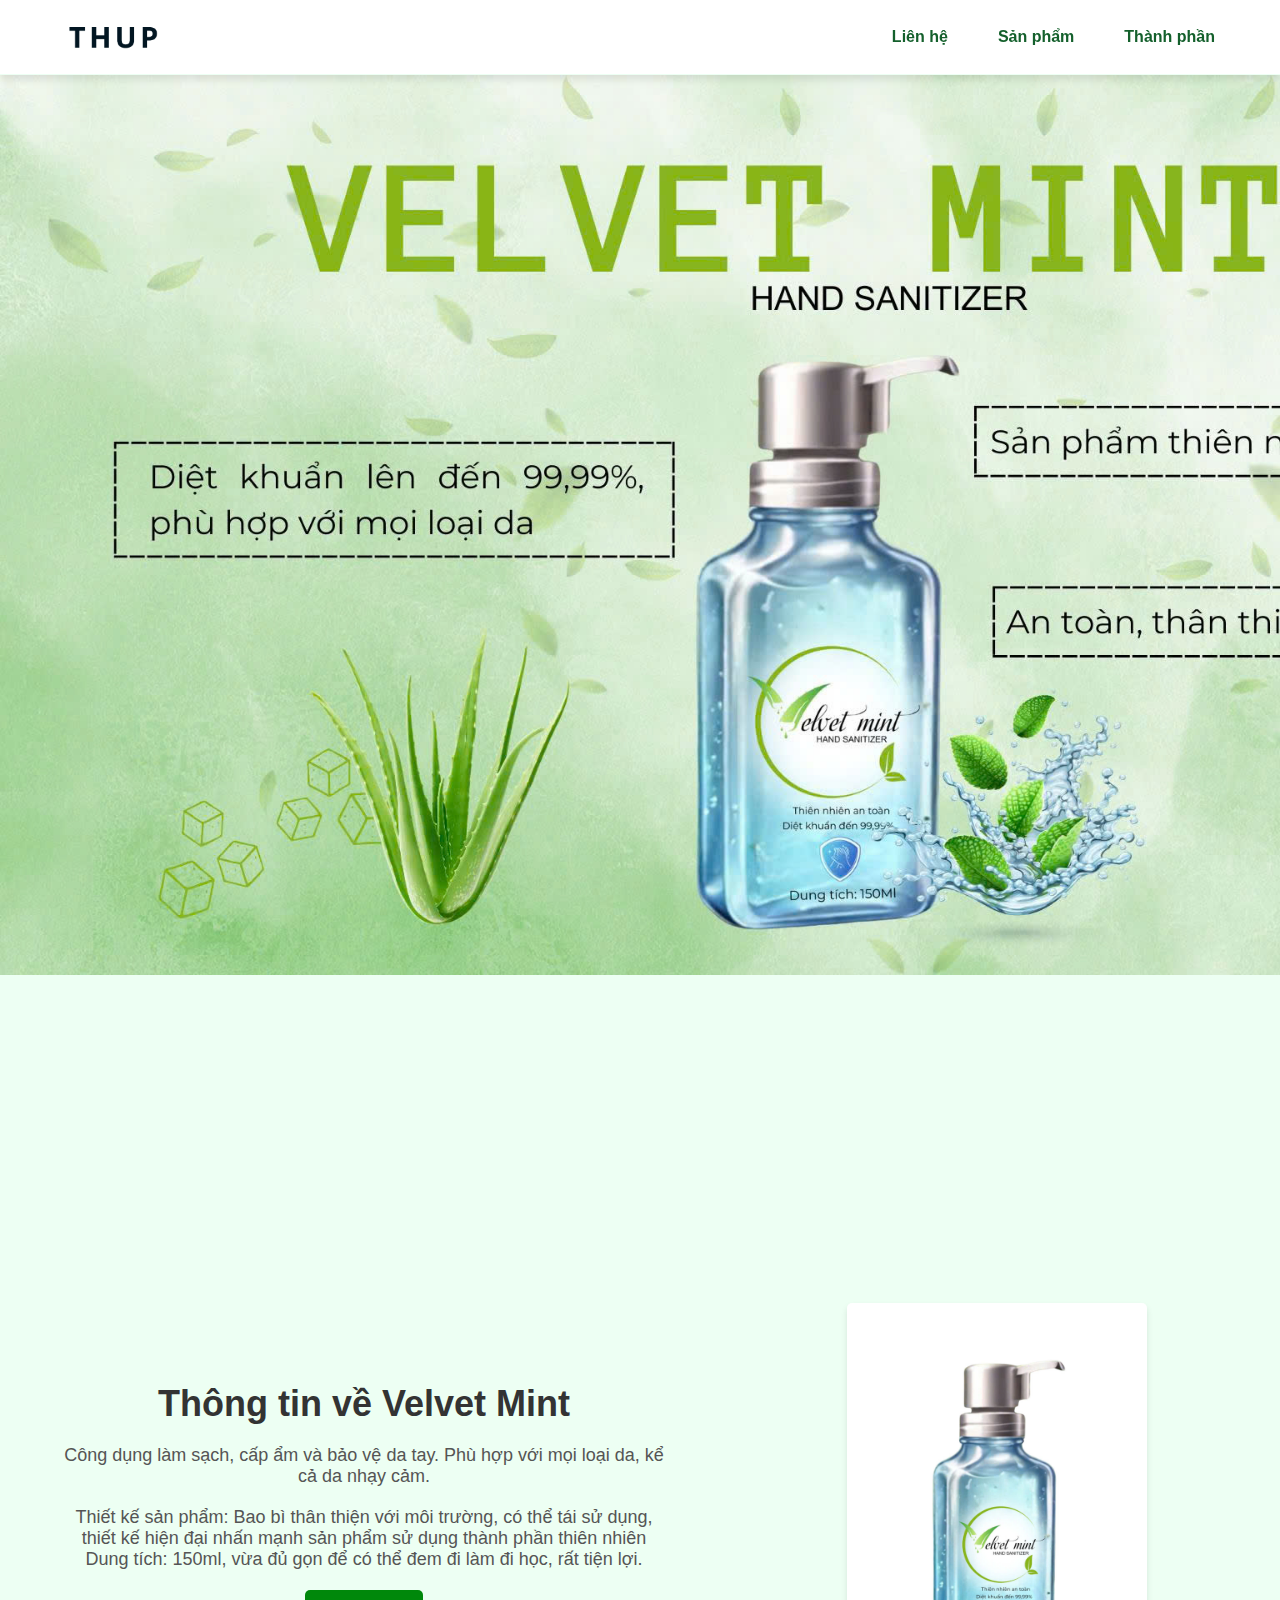
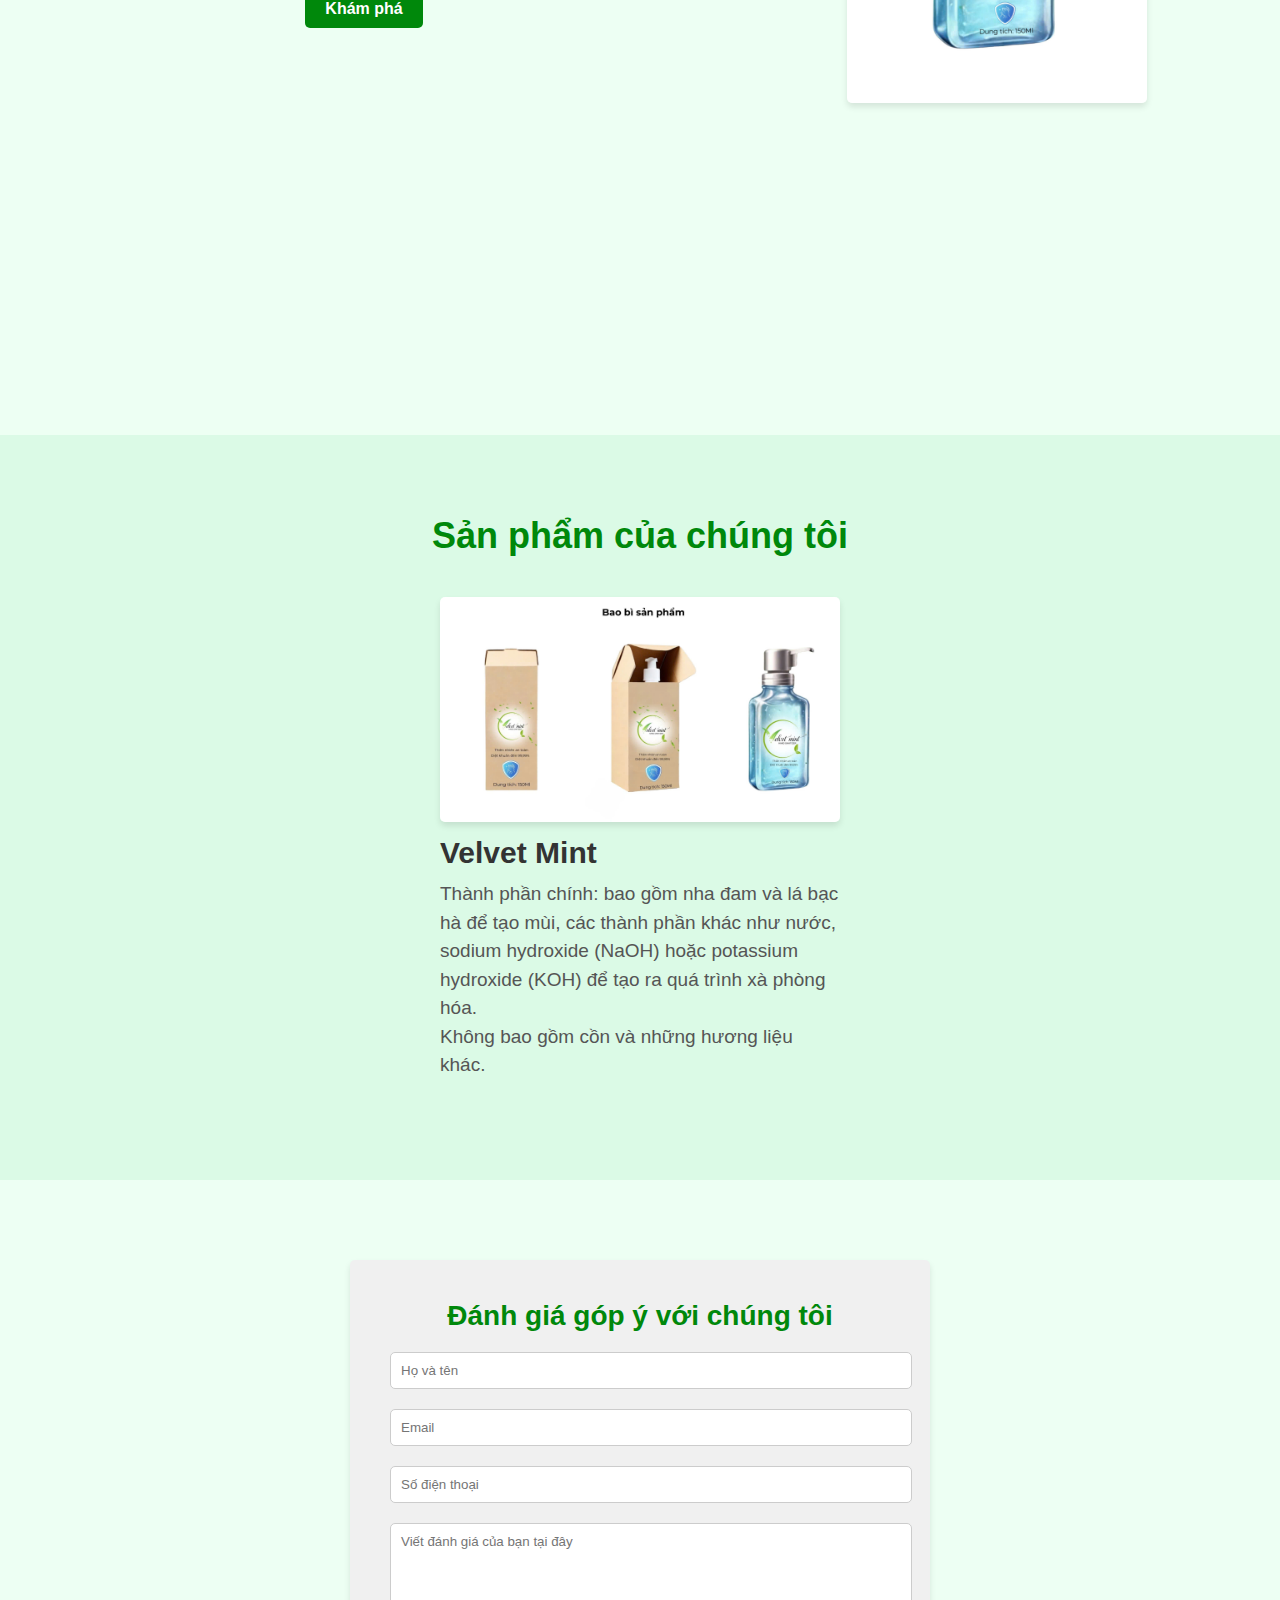
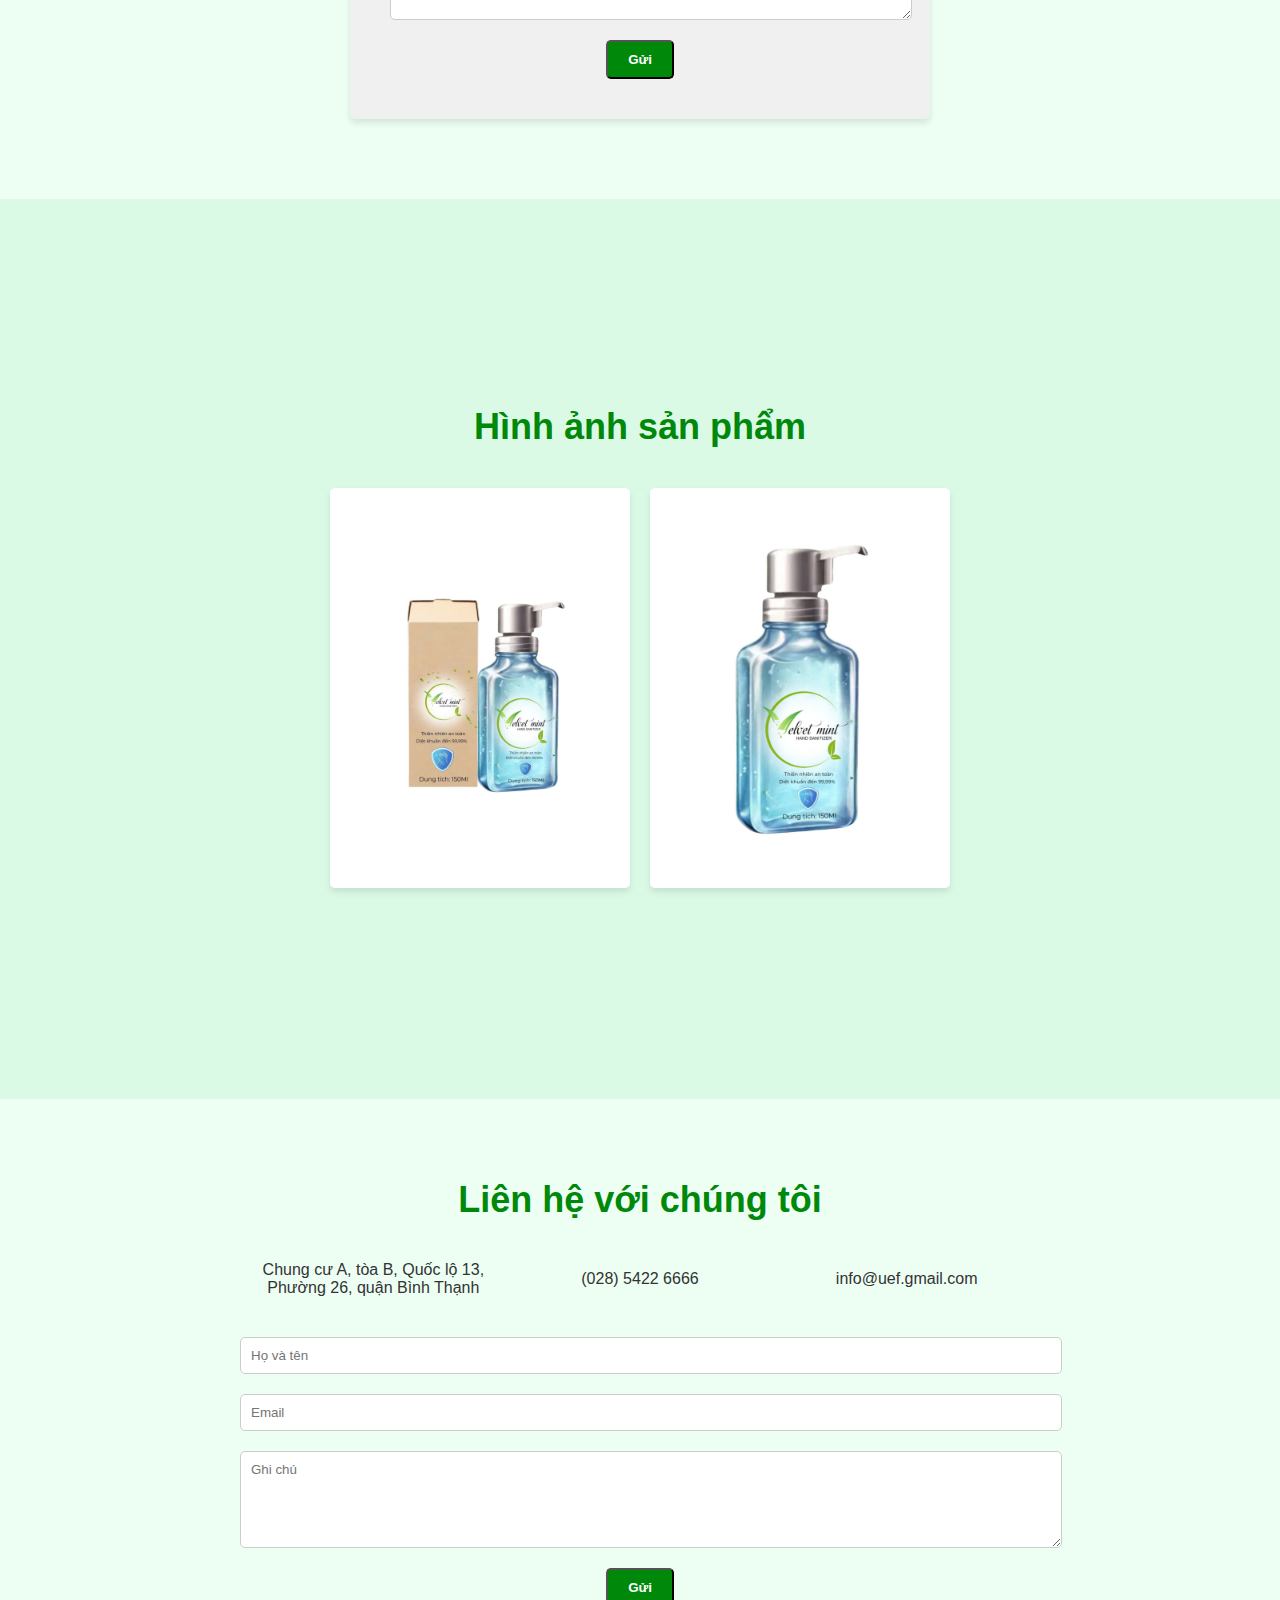
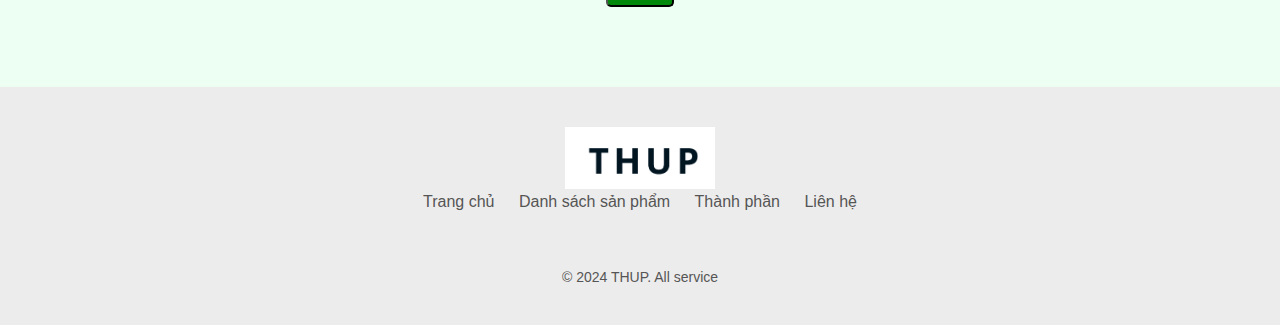
<file: index.html>
<!DOCTYPE html>
<html>
  <head>
    <title>THUP</title>
    <link rel="stylesheet" type="text/css" href="style.css" />
  </head>
  <body>
    <header>
      <div class="logo">
        <img src="iconlogo.png" alt="Berger Hut Logo" />
      </div>
      <nav>
        <ul>
          <li>
            <a href="about.html" target="_self">Liên hệ</a>
          </li>
          <li>
            <a href="product.html" target="_self">Sản phẩm</a>
          </li>
          <li>
            <a href="thanhphan.html" target="_self">Thành phần</a>
          </li>
        </ul>
      </nav>
    </header>

    <section class="hero">
      <div class="hero-content">
        <h1></h1>
        <p></p>
      </div>
    </section>

    <section class="about dark-theme">
      <div class="about-content">
        <h2>Thông tin về Velvet Mint</h2>
        <p>
          Công dụng làm sạch, cấp ẩm và bảo vệ da tay. Phù hợp với mọi loại da,
          kể cả da nhạy cảm.
        </p>
        <p>
          Thiết kế sản phẩm: Bao bì thân thiện với môi trường, có thể tái sử
          dụng, thiết kế hiện đại nhấn mạnh sản phẩm sử dụng thành phần thiên
          nhiên Dung tích: 150ml, vừa đủ gọn để có thể đem đi làm đi học, rất
          tiện lợi.
        </p>
        <a href="#menu" class="btn">Khám phá</a>
      </div>

      <div class="about-image">
        <img src="about-image.jpg" alt="About Image" />
      </div>
    </section>

    <section class="menu">
      <h2>Sản phẩm của chúng tôi</h2>
      <div class="menu-items">
        <div class="menu-item">
          <img src="sp3.png" alt="Burger 3" />
          <h3>Velvet Mint</h3>
          <p>
            Thành phần chính: bao gồm nha đam và lá bạc hà để tạo mùi, các thành
            phần khác như nước, sodium hydroxide (NaOH) hoặc potassium hydroxide
            (KOH) để tạo ra quá trình xà phòng hóa.<br />
            Không bao gồm cồn và những hương liệu khác.
          </p>
        </div>
      </div>
    </section>

    <section class="reservations">
      <div class="reservation-form">
        <h2>Đánh giá góp ý với chúng tôi</h2>
        <form>
          <input type="text" name="name" placeholder="Họ và tên " required />
          <input type="email" name="email" placeholder="Email" required />
          <input type="tel" name="phone" placeholder="Số điện thoại" required />

          <textarea
            name="message"
            placeholder="Viết đánh giá của bạn tại đây"
            rows="5"
          ></textarea>
          <button type="submit">Gửi</button>
        </form>
      </div>
    </section>

    <div class="gallery">
      <h2>Hình ảnh sản phẩm</h2>
      <div class="image-grid">
        <div class="image-item">
          <img src="sp1.png" alt="Image 1" />
        </div>
        <div class="image-item">
          <img src="sp2.png" alt="Image 2" />
        </div>
      </div>
    </div>

    <section class="contact">
      <div class="contact-container">
        <h2>Liên hệ với chúng tôi</h2>
        <div class="contact-info">
          <div class="info-item">
            Chung cư A, tòa B, Quốc lộ 13, Phường 26, quận Bình Thạnh
          </div>
          <div class="info-item">(028) 5422 6666</div>
          <div class="info-item">info@uef.gmail.com</div>
        </div>

        <form class="contact-form">
          <input type="text" name="name" placeholder="Họ và tên" required />
          <input type="email" name="email" placeholder="Email" required />
          <textarea
            name="message"
            placeholder="Ghi chú"
            rows="5"
            required
          ></textarea>
          <button type="submit">Gửi</button>
        </form>
      </div>
    </section>

    <footer class="footer">
      <div class="footer-content">
        <div class="footer-logo">
          <img src="iconlogo.png" alt="Logo" />
        </div>
        <nav class="footer-links">
          <a href="#">Trang chủ</a>
          <a href="#">Danh sách sản phẩm</a>
          <a href="#">Thành phần</a>
          <a href="#">Liên hệ</a>
        </nav>
        <div class="footer-social">
          <a href="#"><i class="fab fa-facebook"></i></a>
          <a href="#"><i class="fab fa-twitter"></i></a>
          <a href="#"><i class="fab fa-instagram"></i></a>
        </div>
      </div>
      <p class="footer-text">&copy; 2024 THUP. All service</p>
    </footer>
  </body>
</html>
</file>
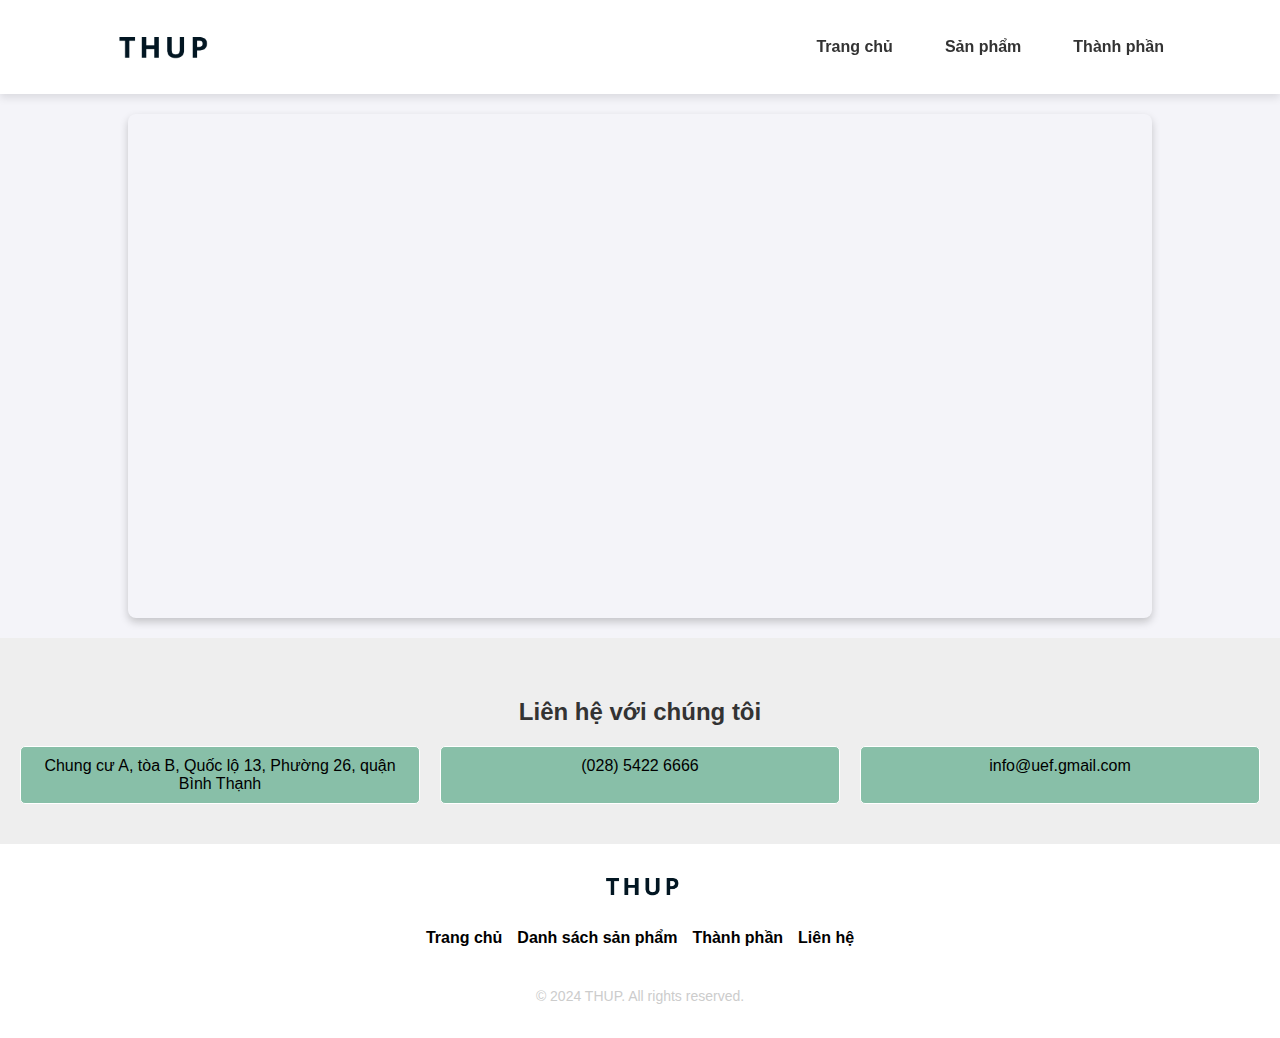
<file: about.html>
<!DOCTYPE html>
<html lang="vi">
  <head>
    <meta charset="UTF-8" />
    <meta name="viewport" content="width=device-width, initial-scale=1.0" />
    <title>Liên hệ</title>
    <style>
      body {
        font-family: Arial, sans-serif;
        margin: 0;
        padding: 0;
        display: flex;
        flex-direction: column; /* Sắp xếp theo cột */
        min-height: 100vh; /* Đảm bảo chiều cao toàn màn hình */
        background-color: #f4f4f9;
      }

      header {
        display: flex;
        justify-content: space-between;
        align-items: center;
        background-color: #ffffff;
        padding: 20px 100px;
        box-shadow: 0 4px 8px rgba(0, 0, 0, 0.1);
        position: sticky;
        top: 0;
        z-index: 1000;
      }

      header .logo img {
        height: 50px;
      }

      header nav ul {
        list-style: none;
        margin: 0;
        padding: 0;
        display: flex;
        gap: 20px;
      }

      header nav ul li {
        margin: 0;
      }

      header nav ul li a {
        text-decoration: none;
        color: #333333;
        font-size: 16px;
        font-weight: bold;
        padding: 8px 16px;
        border-radius: 5px;
        transition: all 0.3s ease;
      }

      header nav ul li a:hover {
        background-color: #008000;
        color: #ffffff;
      }

      .map-container {
        width: 80%;
        max-width: 1200px;
        margin: 20px auto;
        box-shadow: 0 4px 8px rgba(0, 0, 0, 0.2);
        border-radius: 8px;
        overflow: hidden;
      }

      iframe {
        width: 100%;
        height: 500px;
        border: none;
      }

      .contact {
        background-color: #eeeeee;
        padding: 40px 20px;
        text-align: center;
      }

      .contact h2 {
        font-size: 24px;
        margin-bottom: 20px;
        color: #333333;
      }

      .contact-info {
        display: flex;
        justify-content: space-between;
        flex-wrap: wrap;
        gap: 20px;
        margin-top: 20px;
        text-align: center;
        color: #000000;
      }

      .contact-info .info-item {
        flex: 1;
        font-size: 16px;
        padding: 10px;
        border: 1px solid #ffffff;
        border-radius: 5px;
        background-color: #88bfa8;
      }

      footer {
        background-color: #ffffff;
        color: #ffffff;
        padding: 20px 0;
        text-align: center;
      }

      .footer-content {
        display: flex;
        flex-direction: column;
        align-items: center;
        gap: 10px;
      }

      .footer-logo img {
        width: 100px;
        margin-bottom: 10px;
      }

      .footer-links {
        display: flex;
        gap: 15px;
      }

      .footer-links a {
        color: #000000;
        text-decoration: none;
        font-weight: bold;
        transition: color 0.3s;
      }

      .footer-links a:hover {
        color: #05c364;
      }

      .footer-social a {
        margin: 0 5px;
        color: #ffffff;
        font-size: 18px;
        transition: color 0.3s;
      }

      .footer-social a:hover {
        color: #00cc66;
      }

      .footer-text {
        font-size: 14px;
        margin-top: 10px;
        color: #cccccc;
      }
    </style>
  </head>
  <body>
    <header>
      <div class="logo">
        <img src="iconlogo.png" alt="Berger Hut Logo" />
      </div>
      <nav>
        <ul>
          <li><a href="index.html">Trang chủ</a></li>

          <li><a href="product.html" target="_self">Sản phẩm</a></li>
          <li>
            <a href="thanhphan.html" target="_self">Thành phần</a>
          </li>
        </ul>
      </nav>
    </header>

    <div class="map-container">
      <iframe
        src="https://www.google.com/maps/embed?pb=!1m18!1m12!1m3!1d3911.445327393331!2d106.6187256093492!3d11.375166788765652!2m3!1f0!2f0!3f0!3m2!1i1024!2i768!4f13.1!3m3!1m2!1s0x3175289831d8ae07%3A0xdf13618fc1e2f1a8!2zUUwxMywgVmnhu4d0IE5hbQ!5e0!3m2!1svi!2s!4v1735480171086!5m2!1svi!2s"
        allowfullscreen
        loading="lazy"
      ></iframe>
    </div>

    <section class="contact">
      <div class="contact-container">
        <h2>Liên hệ với chúng tôi</h2>
        <div class="contact-info">
          <div class="info-item">
            Chung cư A, tòa B, Quốc lộ 13, Phường 26, quận Bình Thạnh
          </div>
          <div class="info-item">(028) 5422 6666</div>
          <div class="info-item">info@uef.gmail.com</div>
        </div>
      </div>
    </section>

    <footer class="footer">
      <div class="footer-content">
        <div class="footer-logo">
          <img src="iconlogo.png" alt="Logo" />
        </div>
        <nav class="footer-links">
          <a href="#">Trang chủ</a>
          <a href="#">Danh sách sản phẩm</a>
          <a href="#">Thành phần</a>
          <a href="#">Liên hệ</a>
        </nav>
        <div class="footer-social">
          <a href="#"><i class="fab fa-facebook"></i></a>
          <a href="#"><i class="fab fa-twitter"></i></a>
          <a href="#"><i class="fab fa-instagram"></i></a>
        </div>
      </div>
      <p class="footer-text">&copy; 2024 THUP. All rights reserved.</p>
    </footer>
  </body>
</html>
</file>
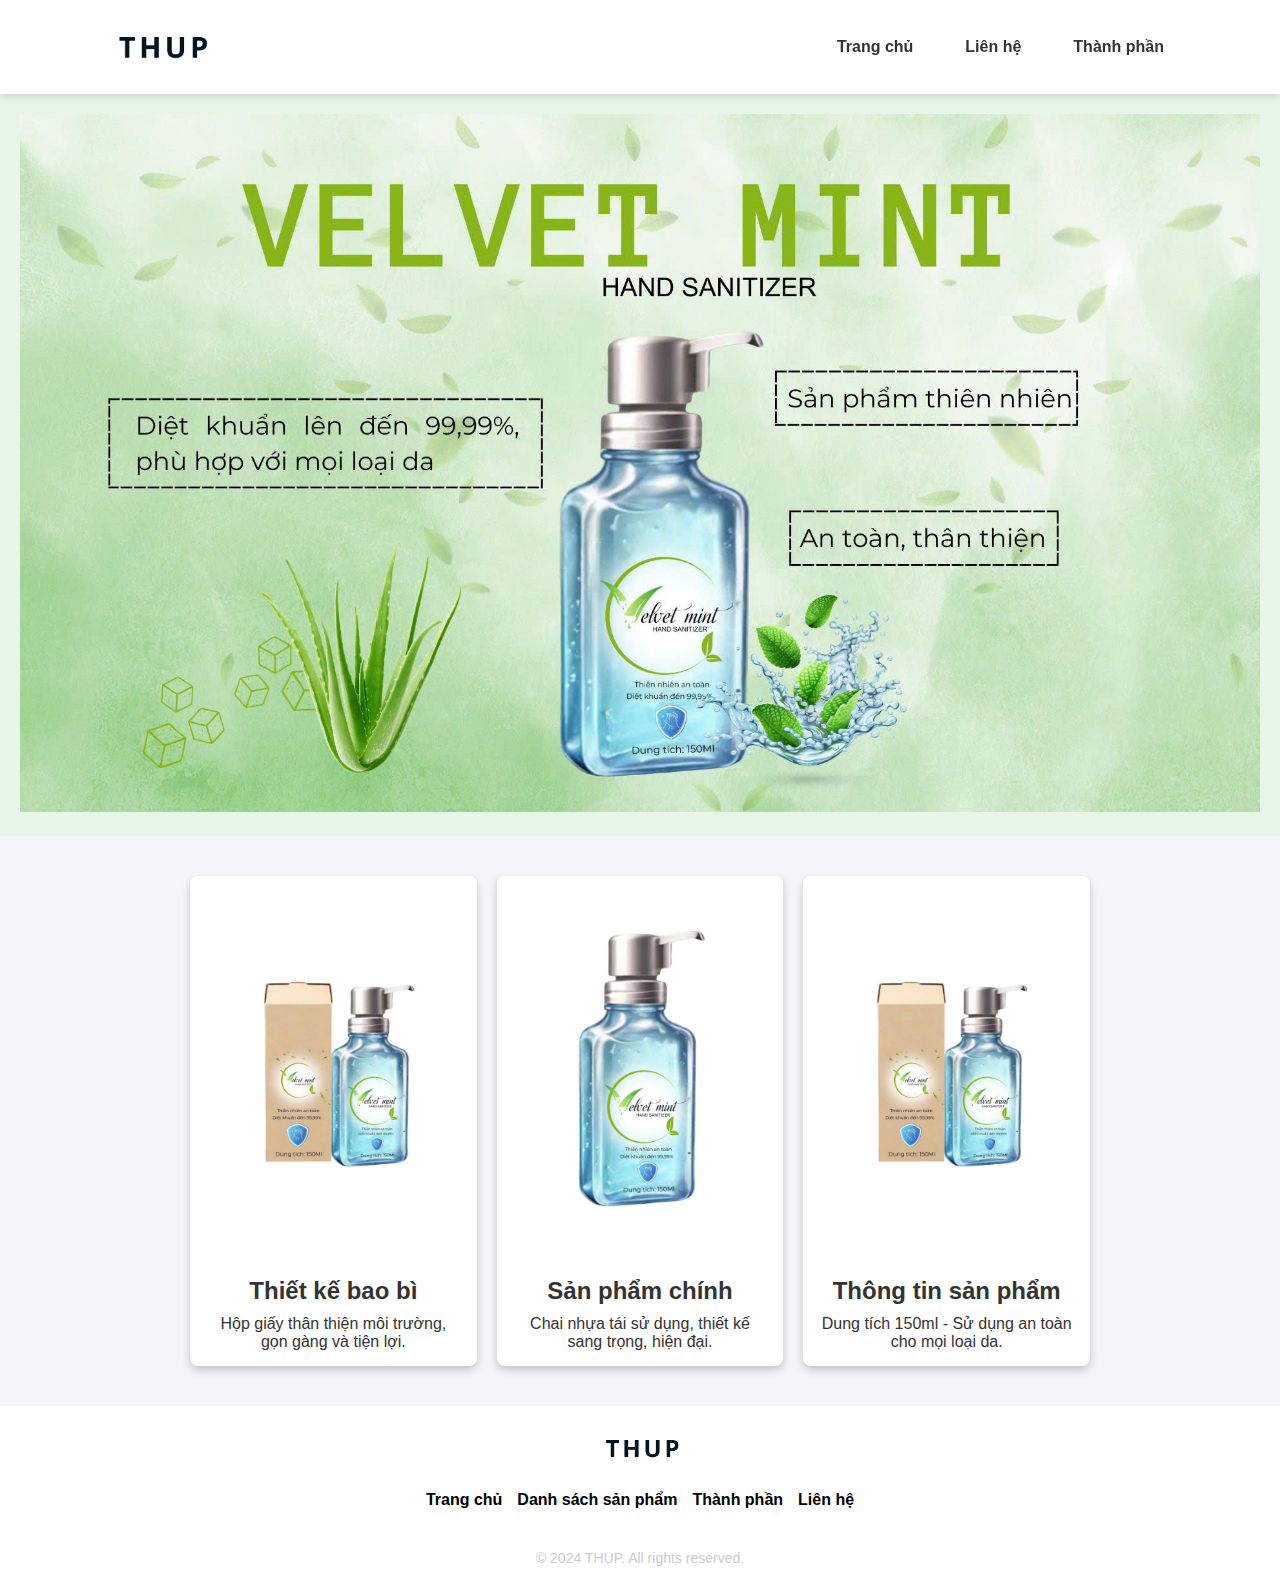
<file: product.html>
<!DOCTYPE html>
<html lang="vi">
  <head>
    <meta charset="UTF-8" />
    <meta name="viewport" content="width=device-width, initial-scale=1.0" />
    <title>Sản phẩm</title>
    <style>
      body {
        font-family: Arial, sans-serif;
        margin: 0;
        padding: 0;
        background-color: #f4f4f9;
        color: #333;
      }

      header {
        text-align: center;
        padding: 20px;
        background-color: #88bfa8;
        color: white;
      }

      header h1 {
        font-size: 2.5rem;
        margin: 0;
      }

      .banner {
        text-align: center;
        padding: 20px;
        background-color: #e8f5e9;
      }

      .banner img {
        max-width: 100%;
        height: auto;
      }

      .product-section {
        max-width: 900px;
        margin: 20px auto;
        padding: 20px;
        display: flex;
        flex-wrap: wrap;
        gap: 20px;
      }

      .product-item {
        flex: 1 1 calc(33.333% - 20px);
        box-shadow: 0 4px 8px rgba(0, 0, 0, 0.2);
        border-radius: 8px;
        overflow: hidden;
        background: white;
        text-align: center;
      }

      .product-item img {
        width: 100%;
        height: auto;
      }

      .product-item h3 {
        font-size: 1.5rem;
        margin: 15px 0 10px;
      }

      .product-item p {
        font-size: 1rem;
        margin: 0 15px 15px;
      }

      .cta-section {
        text-align: center;
        background-color: #88bfa8;
        color: white;
        padding: 20px;
        border-radius: 8px;
        margin: 20px auto;
        max-width: 1200px;
      }

      .cta-section h2 {
        font-size: 2rem;
        margin-bottom: 15px;
      }

      .cta-section p {
        font-size: 1.2rem;
        margin-bottom: 15px;
      }

      .cta-section button {
        padding: 10px 20px;
        font-size: 1rem;
        color: white;
        background-color: #006400;
        border: none;
        border-radius: 5px;
        cursor: pointer;
        transition: background-color 0.3s ease;
      }

      .cta-section button:hover {
        background-color: #004d00;
      }

      footer {
        text-align: center;
        padding: 20px;
        background-color: #88bfa8;
        color: white;
      }

      footer p {
        margin: 0;
      }
      body {
        font-family: Arial, sans-serif;
        margin: 0;
        padding: 0;
        display: flex;
        flex-direction: column; /* Sắp xếp theo cột */
        min-height: 100vh; /* Đảm bảo chiều cao toàn màn hình */
        background-color: #f4f4f9;
      }

      header {
        display: flex;
        justify-content: space-between;
        align-items: center;
        background-color: #ffffff;
        padding: 20px 100px;
        box-shadow: 0 4px 8px rgba(0, 0, 0, 0.1);
        position: sticky;
        top: 0;
        z-index: 1000;
      }

      header .logo img {
        height: 50px;
      }

      header nav ul {
        list-style: none;
        margin: 0;
        padding: 0;
        display: flex;
        gap: 20px;
      }

      header nav ul li {
        margin: 0;
      }

      header nav ul li a {
        text-decoration: none;
        color: #333333;
        font-size: 16px;
        font-weight: bold;
        padding: 8px 16px;
        border-radius: 5px;
        transition: all 0.3s ease;
      }

      header nav ul li a:hover {
        background-color: #008000;
        color: #ffffff;
      }
      footer {
        background-color: #ffffff;
        color: #ffffff;
        padding: 20px 0;
        text-align: center;
      }

      .footer-content {
        display: flex;
        flex-direction: column;
        align-items: center;
        gap: 10px;
      }

      .footer-logo img {
        width: 100px;
        margin-bottom: 10px;
      }

      .footer-links {
        display: flex;
        gap: 15px;
      }

      .footer-links a {
        color: #000000;
        text-decoration: none;
        font-weight: bold;
        transition: color 0.3s;
      }

      .footer-links a:hover {
        color: #05c364;
      }

      .footer-social a {
        margin: 0 5px;
        color: #ffffff;
        font-size: 18px;
        transition: color 0.3s;
      }

      .footer-social a:hover {
        color: #00cc66;
      }

      .footer-text {
        font-size: 14px;
        margin-top: 10px;
        color: #cccccc;
      }
    </style>
  </head>
  <body>
    <header>
      <div class="logo">
        <img src="iconlogo.png" alt="Berger Hut Logo" />
      </div>
      <nav>
        <ul>
          <li><a href="index.html">Trang chủ</a></li>
          <li><a href="about.html" target="_self">Liên hệ</a></li>

          <li>
            <a href="thanhphan.html" target="_self">Thành phần</a>
          </li>
        </ul>
      </nav>
    </header>

    <section class="banner">
      <img src="hero-background1.jpg" alt="Velvet Mint Banner" />
    </section>

    <section class="product-section">
      <div class="product-item">
        <img src="sp1.png" alt="Hình ảnh sản phẩm 1" />
        <h3>Thiết kế bao bì</h3>
        <p>Hộp giấy thân thiện môi trường, gọn gàng và tiện lợi.</p>
      </div>
      <div class="product-item">
        <img src="sp2.png" alt="Hình ảnh sản phẩm 2" />
        <h3>Sản phẩm chính</h3>
        <p>Chai nhựa tái sử dụng, thiết kế sang trọng, hiện đại.</p>
      </div>
      <div class="product-item">
        <img src="sp1.png" alt="Hình ảnh sản phẩm 3" />
        <h3>Thông tin sản phẩm</h3>
        <p>Dung tích 150ml - Sử dụng an toàn cho mọi loại da.</p>
      </div>
    </section>
    <footer class="footer">
      <div class="footer-content">
        <div class="footer-logo">
          <img src="iconlogo.png" alt="Logo" />
        </div>
        <nav class="footer-links">
          <a href="#">Trang chủ</a>
          <a href="#">Danh sách sản phẩm</a>
          <a href="#">Thành phần</a>
          <a href="#">Liên hệ</a>
        </nav>
        <div class="footer-social">
          <a href="#"><i class="fab fa-facebook"></i></a>
          <a href="#"><i class="fab fa-twitter"></i></a>
          <a href="#"><i class="fab fa-instagram"></i></a>
        </div>
      </div>
      <p class="footer-text">&copy; 2024 THUP. All rights reserved.</p>
    </footer>
  </body>
</html>
</file>
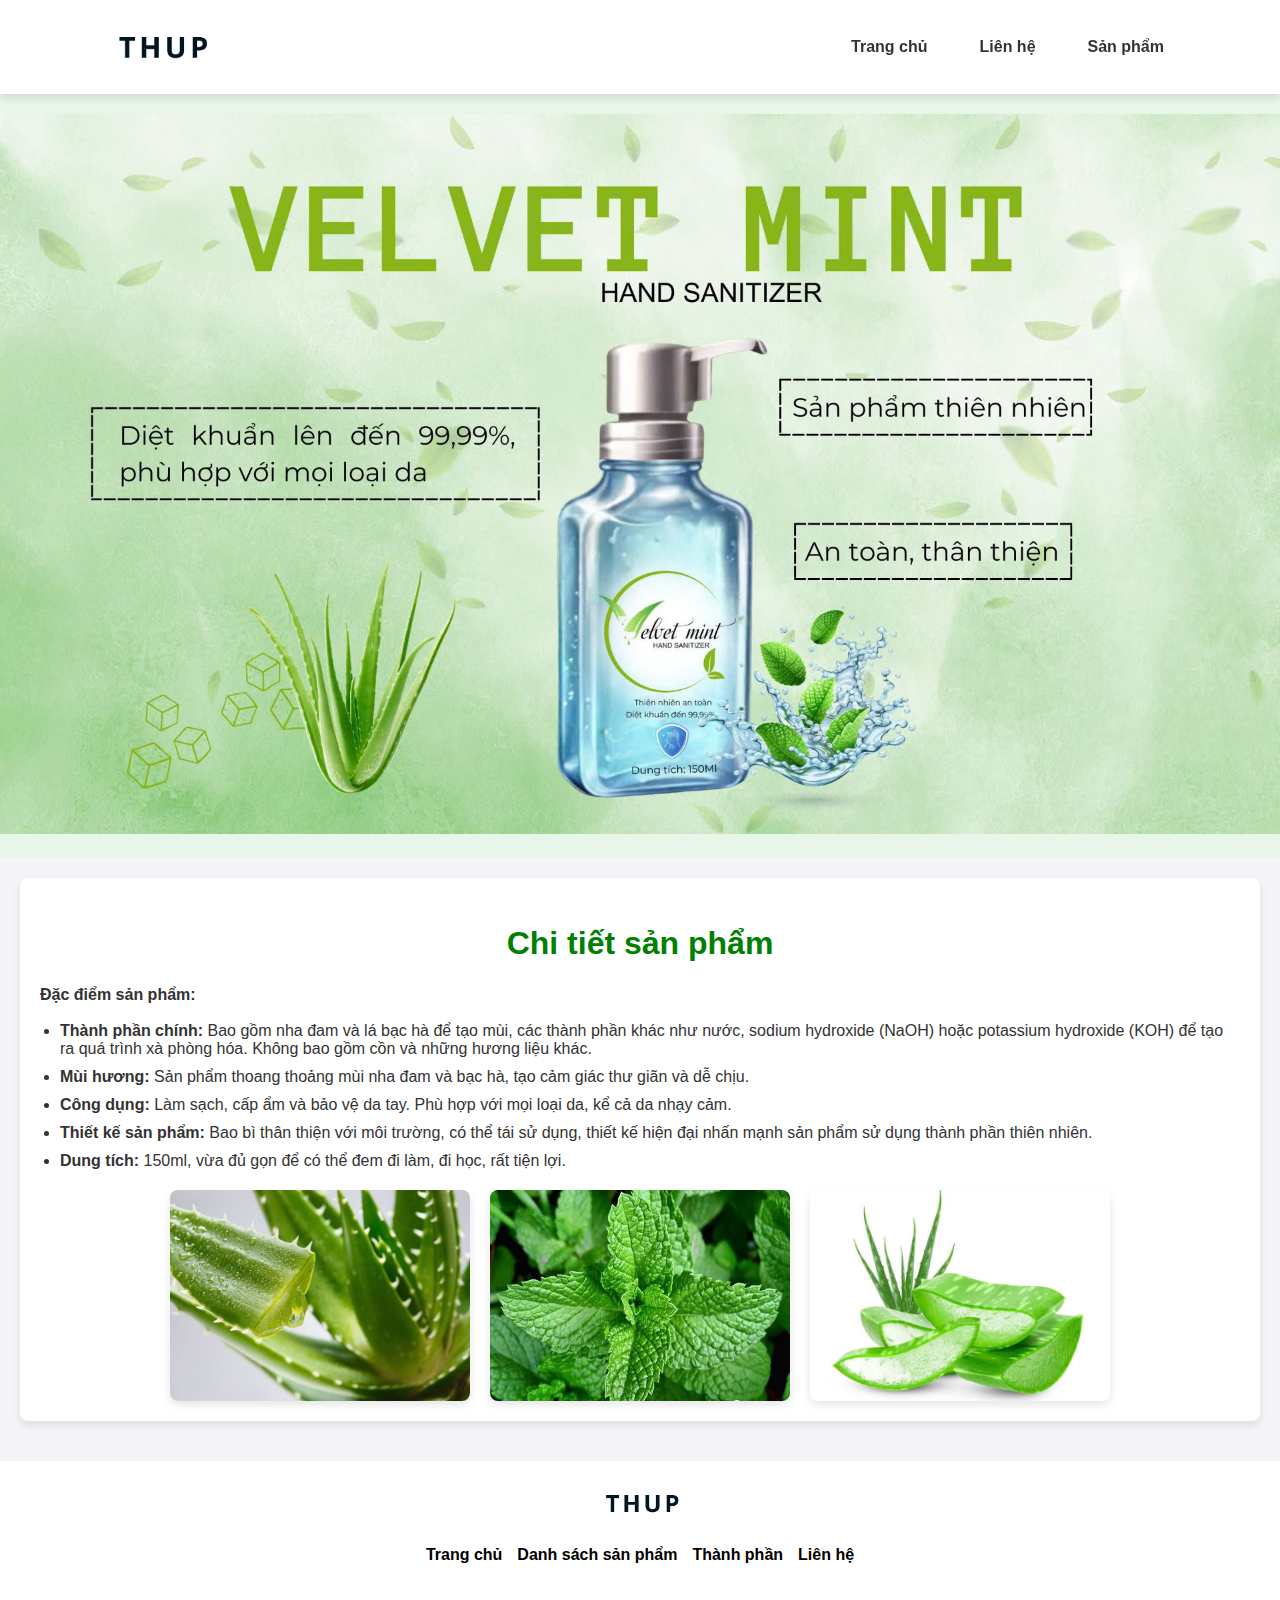
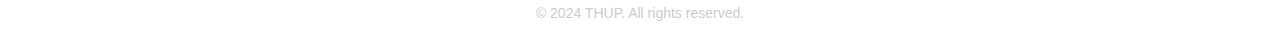
<file: thanhphan.html>
<!DOCTYPE html>
<html lang="vi">
  <head>
    <meta charset="UTF-8" />
    <meta name="viewport" content="width=device-width, initial-scale=1.0" />
    <title>Thành phần</title>
    <style>
      body {
        font-family: Arial, sans-serif;
        margin: 0;
        padding: 0;
        background-color: #f9fdfb;
        color: #333;
      }

      header {
        background-color: #88bfa8;
        color: white;
        padding: 20px 0;
        text-align: center;
      }

      header h1 {
        font-size: 2.5rem;
        margin: 0;
      }

      header p {
        margin-top: 10px;
        font-size: 1.2rem;
      }

      .banner {
        text-align: center;
        background-color: #e8f5e9;
        padding: 20px 0;
      }

      .banner img {
        max-width: 100%;
        height: auto;
      }

      .content {
        max-width: 1200px;
        margin: 20px auto;
        padding: 20px;
        background-color: white;
        border-radius: 8px;
        box-shadow: 0 4px 8px rgba(0, 0, 0, 0.1);
      }

      .content h2 {
        font-size: 2rem;
        color: #008000;
        text-align: center;
        margin-bottom: 20px;
      }

      .content p {
        font-size: 1rem;
        line-height: 1.6;
        margin: 10px 0;
      }

      .content ul {
        list-style: disc;
        padding-left: 20px;
        margin-top: 15px;
      }

      .content ul li {
        margin-bottom: 10px;
      }

      .image-section {
        display: flex;
        flex-wrap: wrap;
        justify-content: center;
        gap: 20px;
        margin-top: 20px;
      }

      .image-section img {
        width: 100%;
        max-width: 300px;
        border-radius: 8px;
        box-shadow: 0 4px 8px rgba(0, 0, 0, 0.1);
      }

      footer {
        text-align: center;
        padding: 20px;
        background-color: #88bfa8;
        color: white;
        margin-top: 20px;
      }

      footer p {
        margin: 0;
        font-size: 0.9rem;
      }
      body {
        font-family: Arial, sans-serif;
        margin: 0;
        padding: 0;
        display: flex;
        flex-direction: column; /* Sắp xếp theo cột */
        min-height: 100vh; /* Đảm bảo chiều cao toàn màn hình */
        background-color: #f4f4f9;
      }

      header {
        display: flex;
        justify-content: space-between;
        align-items: center;
        background-color: #ffffff;
        padding: 20px 100px;
        box-shadow: 0 4px 8px rgba(0, 0, 0, 0.1);
        position: sticky;
        top: 0;
        z-index: 1000;
      }

      header .logo img {
        height: 50px;
      }

      header nav ul {
        list-style: none;
        margin: 0;
        padding: 0;
        display: flex;
        gap: 20px;
      }

      header nav ul li {
        margin: 0;
      }

      header nav ul li a {
        text-decoration: none;
        color: #333333;
        font-size: 16px;
        font-weight: bold;
        padding: 8px 16px;
        border-radius: 5px;
        transition: all 0.3s ease;
      }

      header nav ul li a:hover {
        background-color: #008000;
        color: #ffffff;
      }
      footer {
        background-color: #ffffff;
        color: #ffffff;
        padding: 20px 0;
        text-align: center;
      }

      .footer-content {
        display: flex;
        flex-direction: column;
        align-items: center;
        gap: 10px;
      }

      .footer-logo img {
        width: 100px;
        margin-bottom: 10px;
      }

      .footer-links {
        display: flex;
        gap: 15px;
      }

      .footer-links a {
        color: #000000;
        text-decoration: none;
        font-weight: bold;
        transition: color 0.3s;
      }

      .footer-links a:hover {
        color: #05c364;
      }

      .footer-social a {
        margin: 0 5px;
        color: #ffffff;
        font-size: 18px;
        transition: color 0.3s;
      }

      .footer-social a:hover {
        color: #00cc66;
      }

      .footer-text {
        font-size: 14px;
        margin-top: 10px;
        color: #cccccc;
      }
    </style>
  </head>
  <body>
    <header>
      <div class="logo">
        <img src="iconlogo.png" alt="Berger Hut Logo" />
      </div>
      <nav>
        <ul>
          <li><a href="index.html">Trang chủ</a></li>
          <li><a href="about.html" target="_self">Liên hệ</a></li>
          <li><a href="product.html" target="_self">Sản phẩm</a></li>
        </ul>
      </nav>
    </header>

    <section class="banner">
      <img src="hero-background1.jpg" alt="Velvet Mint Banner" />
    </section>

    <section class="content">
      <h2>Chi tiết sản phẩm</h2>
      <p><strong>Đặc điểm sản phẩm:</strong></p>
      <ul>
        <li>
          <strong>Thành phần chính:</strong> Bao gồm nha đam và lá bạc hà để tạo
          mùi, các thành phần khác như nước, sodium hydroxide (NaOH) hoặc
          potassium hydroxide (KOH) để tạo ra quá trình xà phòng hóa. Không bao
          gồm cồn và những hương liệu khác.
        </li>
        <li>
          <strong>Mùi hương:</strong> Sản phẩm thoang thoảng mùi nha đam và bạc
          hà, tạo cảm giác thư giãn và dễ chịu.
        </li>
        <li>
          <strong>Công dụng:</strong> Làm sạch, cấp ẩm và bảo vệ da tay. Phù hợp
          với mọi loại da, kể cả da nhạy cảm.
        </li>
        <li>
          <strong>Thiết kế sản phẩm:</strong> Bao bì thân thiện với môi trường,
          có thể tái sử dụng, thiết kế hiện đại nhấn mạnh sản phẩm sử dụng thành
          phần thiên nhiên.
        </li>
        <li>
          <strong>Dung tích:</strong> 150ml, vừa đủ gọn để có thể đem đi làm, đi
          học, rất tiện lợi.
        </li>
      </ul>

      <div class="image-section">
        <img src="tp1.png" alt="Hình ảnh sản phẩm 1" />
        <img src="tp2.png" alt="Hình ảnh sản phẩm 2" />
        <img src="tp3.png" alt="Hình ảnh sản phẩm 3" />
      </div>
    </section>

    <footer class="footer">
      <div class="footer-content">
        <div class="footer-logo">
          <img src="iconlogo.png" alt="Logo" />
        </div>
        <nav class="footer-links">
          <a href="#">Trang chủ</a>
          <a href="#">Danh sách sản phẩm</a>
          <a href="#">Thành phần</a>
          <a href="#">Liên hệ</a>
        </nav>
        <div class="footer-social">
          <a href="#"><i class="fab fa-facebook"></i></a>
          <a href="#"><i class="fab fa-twitter"></i></a>
          <a href="#"><i class="fab fa-instagram"></i></a>
        </div>
      </div>
      <p class="footer-text">&copy; 2024 THUP. All rights reserved.</p>
    </footer>
  </body>
</html>
</file>
<file: style.css>
* {
  margin: 0;
  padding: 0;
  font-family: 'Noto Sans', sans-serif;
}

/* Menu Header */

header {
  background-color: #ffffff; /* Nền trắng */
  display: flex;
  align-items: center;
  justify-content: space-between;
  padding: 10px 50px;
  border-bottom: 1px solid #edfff3;
  box-shadow: 0 4px 8px rgba(0, 0, 0, 0.1);
  position: sticky;
  top: 0;
  z-index: 1000;
}

.logo img {
  height: 50px;
}

/* Menu chính */
nav ul {
  list-style: none;
  margin: 0;
  padding: 0;
  display: flex;
  gap: 20px; /* Khoảng cách giữa các mục menu */
}

nav ul li {
  position: relative; /* Để hỗ trợ menu con */
}

nav ul li a {
  text-decoration: none;
  color: #14602c;
  font-weight: bold;
  font-size: 16px;
  padding: 10px 15px;
  border-radius: 5px;
  transition: all 0.3s ease;
}

nav ul li a:hover {
  background-color: #008000; /* Màu nền khi hover */
  color: #ffffff; /* Màu chữ khi hover */
  box-shadow: 0 4px 8px rgba(0, 0, 0, 0.1); /* Hiệu ứng đổ bóng khi hover */
}

/* Menu Con (Dropdown) */
nav ul li:hover > ul {
  display: block;
}

nav ul ul {
  display: none;
  position: absolute;
  top: 100%;
  left: 0;
  background-color: #ffffff; /* Nền menu con */
  border-radius: 5px;
  box-shadow: 0 4px 8px rgba(0, 0, 0, 0.1);
  list-style: none;
  padding: 10px 0;
  z-index: 1000;
}

nav ul ul li {
  width: 150px;
}

nav ul ul li a {
  padding: 10px 20px;
  font-size: 14px;
  color: #14602c;
  transition: all 0.3s ease;
}

nav ul ul li a:hover {
  background-color: #008000; /* Nền menu con khi hover */
  color: #ffffff; /* Màu chữ menu con khi hover */
}


/* Hero */
.hero {
  background-image: url("hero-background1.jpg");
  background-size: cover;

  height: 100vh;
  display: flex;
  text-align: left;
  color: #edfff3;
}

.hero-content {
  max-width: 600px;
  padding: 20px;
  margin-top: 390px;
  margin-left: 4%;
}

.hero-content h1 {
  font-size: 48px;
  margin-bottom: 20px;
  color: #333333; /* Chữ tối */
}

.hero-content p {
  font-size: 24px;
  margin-bottom: 30px;
  color: #555555;
}

.btn {
  display: inline-block;
  background-color: #00880b; /* Màu cam */
  color: #fff;
  padding: 10px 20px;
  border-radius: 5px;
  text-decoration: none;
  font-weight: bold;
  transition: background-color 0.3s ease;
}

.btn:hover {
  background-color: #11d864; /* Cam đậm hơn khi hover */
}

/* About Section */
.about {
  display: flex;
  align-items: center;
  padding: 80px 0;
  background-color: #edfff3; /* Nền trắng */
}

.about-content {
  flex: 1;
  max-width: 600px;
  padding-right: 50px;
  color: #333333; /* Chữ tối */
  margin-left: 5%;
}

.about h2 {
  font-size: 36px;
  margin-bottom: 20px;
  color: #333333;
}

.about p {
  font-size: 18px;
  margin-bottom: 20px;
  color: #555555;
}

.about-image {
  max-width: 20%;
  margin-right: 5%;
}

.about-image img {
  max-width: 100%;
  height: auto;
  border-radius: 5px;
  box-shadow: 0 4px 6px rgba(0, 0, 0, 0.1);
}

/* Menu */
.menu {
  padding: 80px 0;
  text-align: center;
  background-color: #dbfae6; /* Nền xám nhạt */
}

.menu h2 {
  font-size: 36px;
  margin-bottom: 40px;
  color: #00880b;
}

.menu-items {
  display: flex;
  justify-content: center;
}

.menu-item {
  max-width: 400px;
  margin: 0 20px;
  text-align: left;
}

.menu-item img {
  max-width: 100%;
  height: auto;
  border-radius: 5px;
  margin-bottom: 10px;
  box-shadow: 0 4px 6px rgba(0, 0, 0, 0.1);
}

.menu-item h3 {
  font-size: 30px;
  margin-bottom: 10px;
  color: #333333;
}

.menu-item p {
  font-size: 19px;
  margin-bottom: 20px;
  color: #555555;
  line-height: 1.5; /* Tăng khoảng cách giữa các dòng */
}

/* Reservations Section */
.reservations {
  background-color: #edfff3;
  padding: 80px 0;
  text-align: center;
}

.reservation-form {
  max-width: 500px;
  margin: 0 auto;
  background-color: #f0f0f0;
  padding: 40px;
  border-radius: 5px;
  box-shadow: 0 4px 6px rgba(0, 0, 0, 0.1);
}

.reservation-form h2 {
  color: #00880b;
  font-size: 28px;
  margin-bottom: 20px;
}

.reservation-form form input,
.reservation-form form textarea {
  display: block;
  width: 100%;
  padding: 10px;
  margin-bottom: 20px;
  border-radius: 5px;
  border: 1px solid #cccccc;
}

.reservation-form form button {
  display: inline-block;
  background-color: #00880b;
  color: #fff;
  padding: 10px 20px;
  border-radius: 5px;
  text-decoration: none;
  font-weight: bold;
  transition: background-color 0.3s ease;
}

.reservation-form form button:hover {
  background-color: #03b001;
}

/* Testimonials */
.testimonials {
  padding: 80px 0;
  text-align: center;
  background-color: #f9f9f9;
}

.testimonials h2 {
  font-size: 36px;
  margin-bottom: 40px;
  color: #333333;
}

.testimonial {
  max-width: 600px;
  margin: 0 auto 40px;
  text-align: left;
}

.testimonial img {
  display: block;
  width: 80px;
  height: 80px;
  border-radius: 50%;
  margin: 0 auto 20px;
}

.testimonial p {
  font-size: 18px;
  margin-bottom: 20px;
  color: #555555;
}

.testimonial h4 {
  font-size: 20px;
  font-weight: bold;
  color: #333333;
}

/* Footer */
.footer {
  background-color: #edecec;
  padding: 40px 0;
  color: #555555;
  text-align: center;
}

.footer-content {
  display: flex;
  flex-direction: column;
  align-items: center;
  margin-bottom: 40px;
}

.footer-logo img {
  max-width: 150px;
}

.footer-links a {
  color: #555555;
  margin: 0 10px;
  text-decoration: none;
}

.footer-social a {
  color: #555555;
  margin: 0 5px;
  text-decoration: none;
}

.footer-text {
  font-size: 14px;
}
/* About Section */
.about {
  display: flex;
  align-items: center;
  justify-content: center; /* Căn giữa nội dung theo chiều ngang */
  padding: 80px 0;
  background-color: #edfff3; /* Nền trắng */
  height: 100vh; /* Đặt chiều cao toàn màn hình */
}

.about-content {
  flex: 1;
  max-width: 600px;
  color: #333333; /* Chữ tối */
  text-align: center; /* Căn giữa văn bản */
}

.about h2 {
  font-size: 36px;
  margin-bottom: 20px;
  color: #333333;
}

.about p {
  font-size: 18px;
  margin-bottom: 20px;
  color: #555555;
}

.about-image {
  max-width: 300px; /* Đặt chiều rộng tối đa cho hình ảnh */
  margin: 0 auto; /* Căn giữa hình ảnh */
}

.about-image img {
  max-width: 100%;
  height: auto;
  border-radius: 5px;
  box-shadow: 0 4px 6px rgba(0, 0, 0, 0.1); /* Hiệu ứng đổ bóng nhẹ */
}

/* Để căn chỉnh toàn bộ phần About ở giữa */
.about-wrapper {
  display: flex;
  align-items: center;
  justify-content: center;
  height: 100%; /* Chiều cao 100% */
  flex-direction: column; /* Sắp xếp theo cột */
}
/* Gallery Section */

.gallery {

  text-align: center;
  background-color: #dbfae6; /* Nền trắng */
  display: flex;
  justify-content: center; /* Căn giữa theo chiều ngang */
  align-items: center; /* Căn giữa theo chiều dọc */
  height: 100vh; /* Chiều cao toàn màn hình */
  flex-direction: column; /* Xếp các nội dung theo cột */
}

.gallery h2 {
  font-size: 36px;
  margin-bottom: 40px;
  color: #00880b; /* Chữ tối */
}

.image-grid {
  display: flex;
  justify-content: center; /* Căn giữa hình ảnh theo chiều ngang */
  gap: 20px; /* Khoảng cách giữa các hình ảnh */
}

.image-item img {
  width: 300px; /* Đặt chiều rộng cố định cho ảnh */
  height: auto;
  border-radius: 5px;
  box-shadow: 0 4px 6px rgba(0, 0, 0, 0.1); /* Hiệu ứng đổ bóng nhẹ */
}


/* Contact Section */

.contact {
  background-color: #edfff3; /* Nền xám nhạt */
  padding: 80px 0;
  text-align: center;
  color: #333333; /* Chữ tối */
}

.contact-container {
  max-width: 800px;
  margin: 0 auto;
}

.contact h2 {
  font-size: 36px;
  margin-bottom: 40px;
  color: #00880b; /* Chữ tối */
}

.contact-info {
  display: flex;
  justify-content: space-between;
  align-items: center; /* Căn giữa các mục theo chiều dọc */
  margin-bottom: 40px;
  max-width: 100%; /* Giới hạn chiều rộng */

}

.info-item {
  flex: 1; /* Đảm bảo các mục có chiều rộng bằng nhau */
  text-align: center;
  padding: 0 10px; /* Thêm khoảng cách giữa các mục */
}

.info-item i {
  font-size: 24px;
  margin-bottom: 10px;
  color: #00880b; /* Biểu tượng chữ tối */
}

.contact-form input,
.contact-form textarea {
  display: block;
  width: 100%;
  padding: 10px;
  margin-bottom: 20px;
  border-radius: 5px;
  border: 1px solid #cccccc; 
  background-color: #ffffff; 
}

.contact-form textarea {
  resize: vertical;
}

.contact-form button {
  display: inline-block;
  background-color: #00880b; 
  color: #ffffff;
  padding: 10px 20px;
  border-radius: 5px;
  text-decoration: none;
  font-weight: bold;
  transition: background-color 0.3s ease;
}

.contact-form button:hover {
  background-color: #00bc10; 
}
</file>
